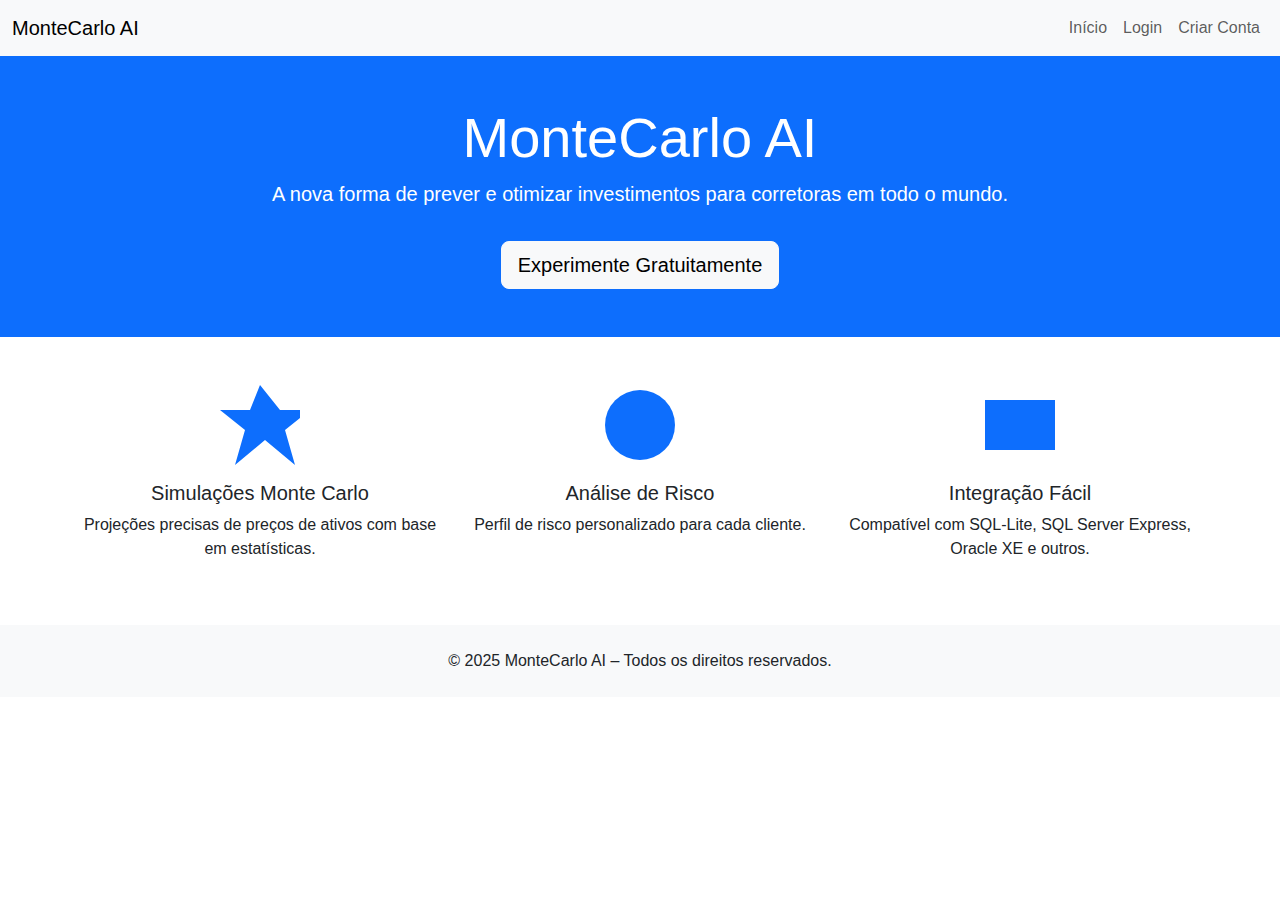
<file: static/index.html>
<!DOCTYPE html>
<html lang="pt-BR">
<head>
  <meta charset="UTF-8">
  <meta name="viewport" content="width=device-width, initial-scale=1">
  <title>MonteCarlo AI</title>
  <!-- Bootstrap 5 CSS -->
  <link href="https://cdn.jsdelivr.net/npm/bootstrap@5.4.0/dist/css/bootstrap.min.css" rel="stylesheet">
  <link rel="stylesheet" href="css/style.css">
</head>
<body>
  <!-- Navbar -->
  <nav class="navbar navbar-expand-lg navbar-light bg-light">
    <div class="container-fluid">
      <a class="navbar-brand" href="index.html">MonteCarlo AI</a>
      <button class="navbar-toggler" type="button" data-bs-toggle="collapse" data-bs-target="#navmenu">
        <span class="navbar-toggler-icon"></span>
      </button>
      <div class="collapse navbar-collapse" id="navmenu">
        <ul class="navbar-nav ms-auto">
          <li class="nav-item"><a class="nav-link" href="index.html">Início</a></li>
          <li class="nav-item"><a class="nav-link" href="login.html">Login</a></li>
          <li class="nav-item"><a class="nav-link" href="signup.html">Criar Conta</a></li>
        </ul>
      </div>
    </div>
  </nav>

  <!-- Hero Section -->
  <header class="bg-primary text-white text-center py-5">
    <div class="container">
      <h1 class="display-4">MonteCarlo AI</h1>
      <p class="lead">A nova forma de prever e otimizar investimentos para corretoras em todo o mundo.</p>
      <a href="signup.html" class="btn btn-lg btn-light mt-3">Experimente Gratuitamente</a>
    </div>
  </header>

  <!-- Features -->
  <section class="py-5">
    <div class="container">
      <div class="row g-4">
        <div class="col-md-4 text-center">
          <!-- Ilustração simples em SVG -->
          <svg width="80" height="80" fill="#0d6efd" class="mb-3" viewBox="0 0 16 16">
            <path d="M8 0L6 5H0l5 4-2 7 6-5 6 5-2-7 5-4h-6L8 0z"/>
          </svg>
          <h5>Simulações Monte Carlo</h5>
          <p>Projeções precisas de preços de ativos com base em estatísticas.</p>
        </div>
        <div class="col-md-4 text-center">
          <svg width="80" height="80" fill="#0d6efd" class="mb-3" viewBox="0 0 16 16">
            <circle cx="8" cy="8" r="7"/>
          </svg>
          <h5>Análise de Risco</h5>
          <p>Perfil de risco personalizado para cada cliente.</p>
        </div>
        <div class="col-md-4 text-center">
          <svg width="80" height="80" fill="#0d6efd" class="mb-3" viewBox="0 0 16 16">
            <rect width="14" height="10" x="1" y="3"/>
          </svg>
          <h5>Integração Fácil</h5>
          <p>Compatível com SQL-Lite, SQL Server Express, Oracle XE e outros.</p>
        </div>
      </div>
    </div>
  </section>

  <!-- Footer -->
  <footer class="bg-light text-center py-4">
    <p class="mb-0">© 2025 MonteCarlo AI – Todos os direitos reservados.</p>
  </footer>

  <!-- Bootstrap 5 JS -->
  <script src="https://cdn.jsdelivr.net/npm/bootstrap@5.4.0/dist/js/bootstrap.bundle.min.js"></script>
</body>
</html>
</file>
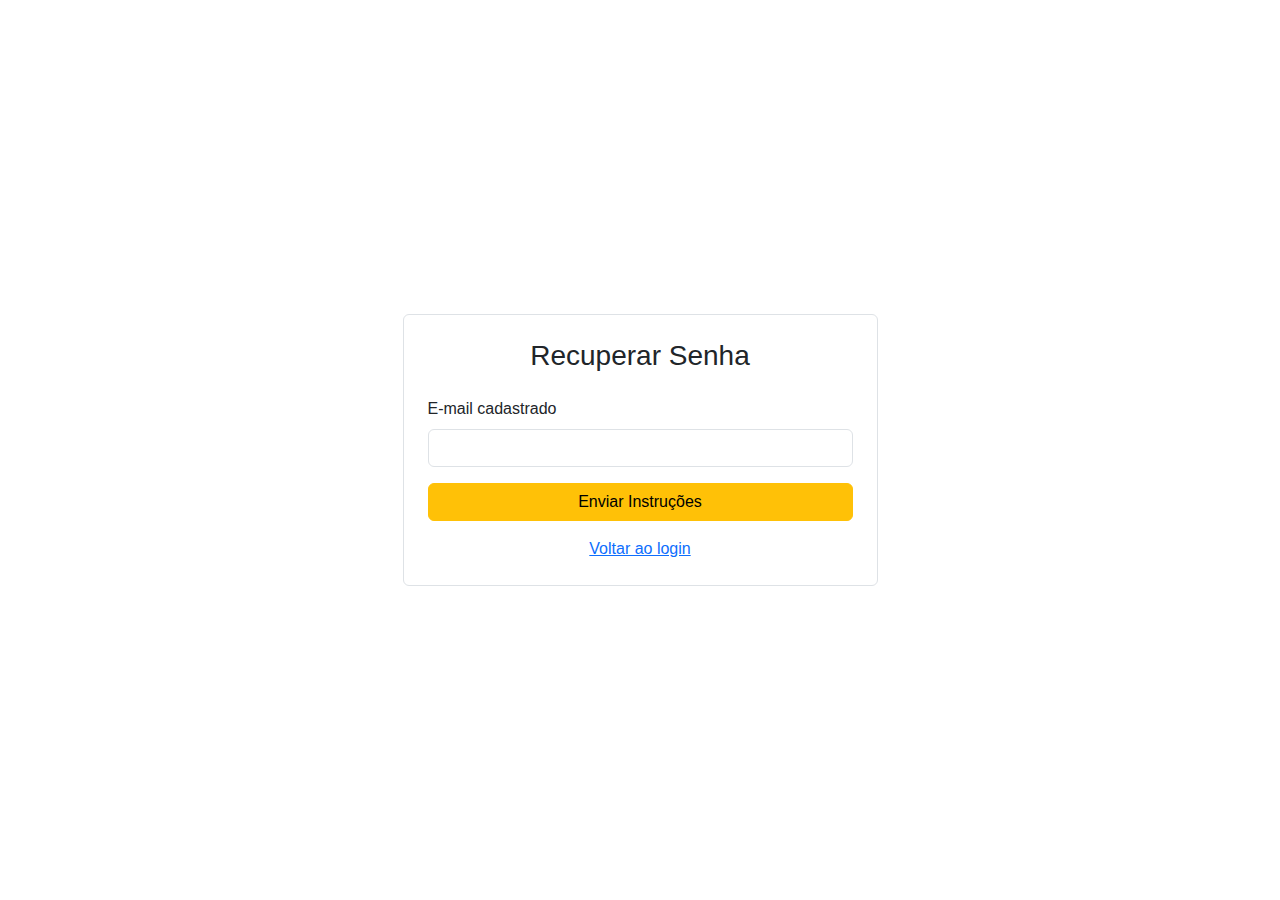
<file: static/forgot.html>
<!DOCTYPE html>
<html lang="pt-BR">
<head>
  <meta charset="UTF-8"><meta name="viewport" content="width=device-width, initial-scale=1">
  <title>Esqueci Minha Senha – MonteCarlo AI</title>
  <link href="https://cdn.jsdelivr.net/npm/bootstrap@5.4.0/dist/css/bootstrap.min.css" rel="stylesheet">
  <link rel="stylesheet" href="css/style.css">
</head>
<body class="d-flex align-items-center" style="min-height:100vh">
  <div class="container">
    <div class="row justify-content-center">
      <div class="col-md-5 p-4 border rounded bg-white">
        <h3 class="text-center mb-4">Recuperar Senha</h3>
        <form id="forgotForm">
          <div class="mb-3">
            <label for="email" class="form-label">E-mail cadastrado</label>
            <input type="email" class="form-control" id="email" required>
          </div>
          <div class="d-grid">
            <button type="submit" class="btn btn-warning">Enviar Instruções</button>
          </div>
        </form>
        <div class="mt-3 text-center">
          <a href="login.html">Voltar ao login</a>
        </div>
      </div>
    </div>
  </div>
  <script src="js/auth.js"></script>
  <script src="https://cdn.jsdelivr.net/npm/bootstrap@5.4.0/dist/js/bootstrap.bundle.min.js"></script>
</body>
</html>
</file>
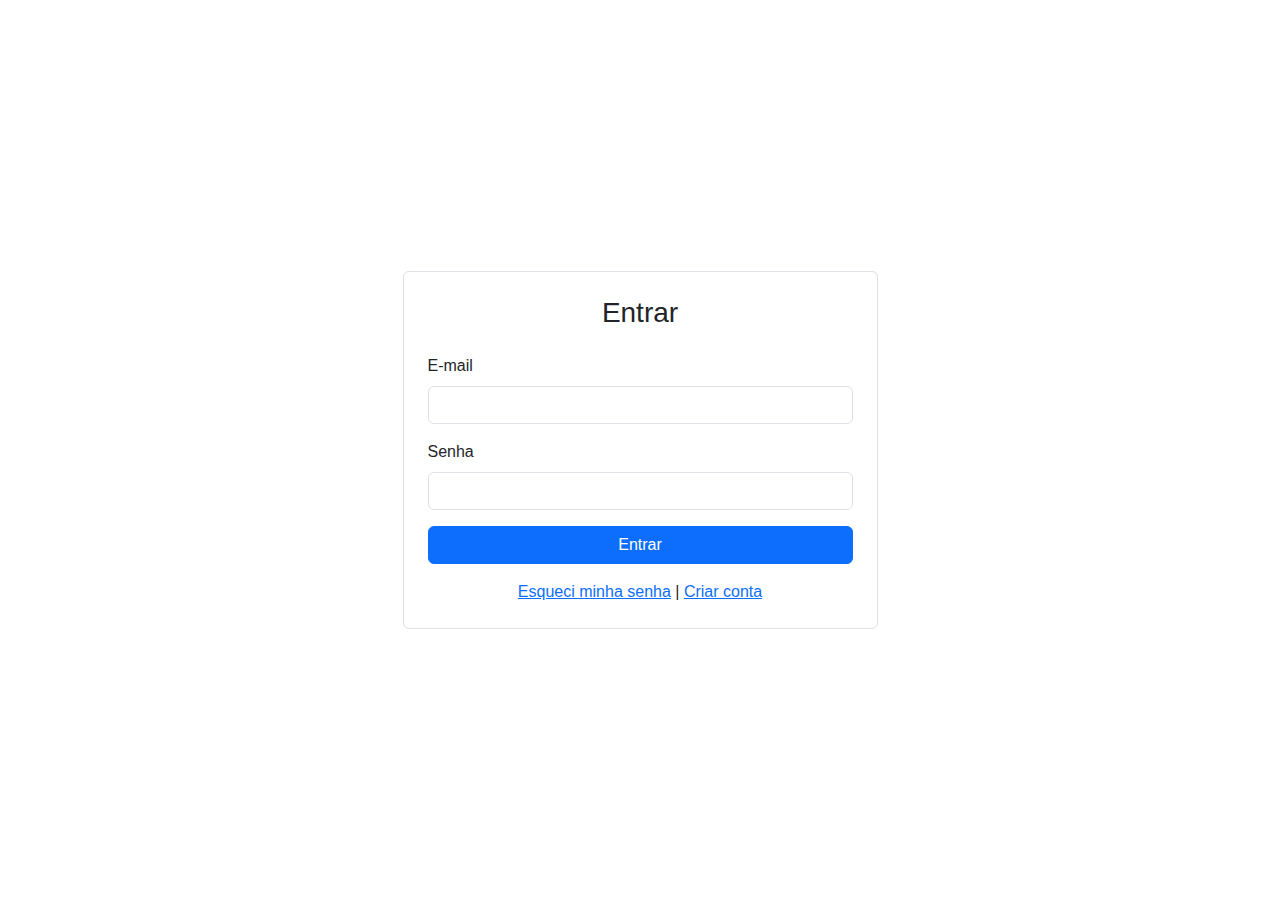
<file: static/login.html>
<!DOCTYPE html>
<html lang="pt-BR">
<head>
  <meta charset="UTF-8"><meta name="viewport" content="width=device-width, initial-scale=1">
  <title>Login – MonteCarlo AI</title>
  <link href="https://cdn.jsdelivr.net/npm/bootstrap@5.4.0/dist/css/bootstrap.min.css" rel="stylesheet">
  <link rel="stylesheet" href="css/style.css">
</head>
<body class="d-flex align-items-center" style="min-height:100vh">
  <div class="container">
    <div class="row justify-content-center">
      <div class="col-md-5 p-4 border rounded bg-white">
        <h3 class="text-center mb-4">Entrar</h3>
        <form id="loginForm">
          <div class="mb-3">
            <label for="email" class="form-label">E-mail</label>
            <input type="email" class="form-control" id="email" required>
          </div>
          <div class="mb-3">
            <label for="password" class="form-label">Senha</label>
            <input type="password" class="form-control" id="password" required>
          </div>
          <div class="d-grid">
            <button type="submit" class="btn btn-primary">Entrar</button>
          </div>
        </form>
        <div class="mt-3 text-center">
          <a href="forgot.html">Esqueci minha senha</a> |
          <a href="signup.html">Criar conta</a>
        </div>
      </div>
    </div>
  </div>
  <script src="js/auth.js"></script>
  <script src="https://cdn.jsdelivr.net/npm/bootstrap@5.4.0/dist/js/bootstrap.bundle.min.js"></script>
</body>
</html>
</file>
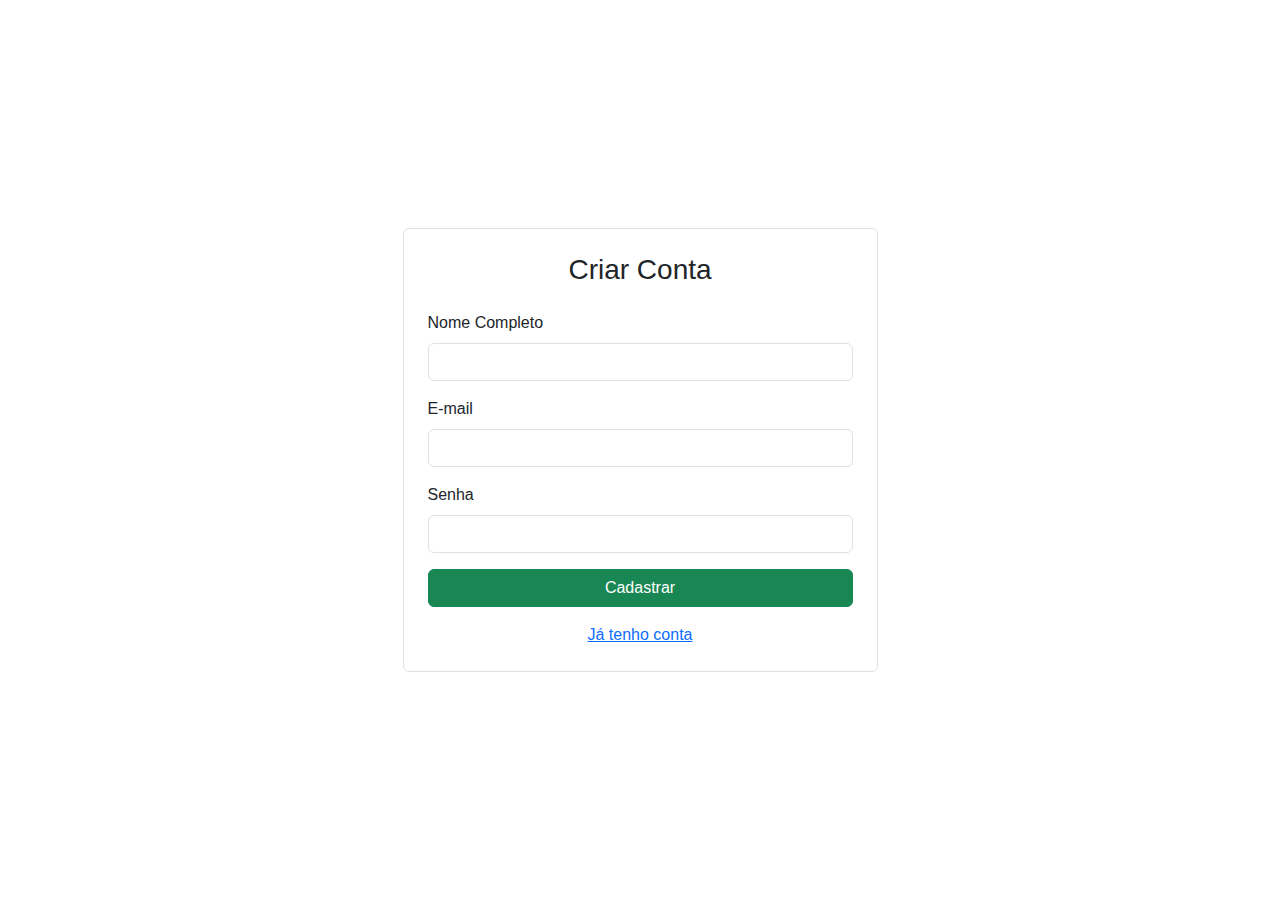
<file: static/signup.html>
<!DOCTYPE html>
<html lang="pt-BR">
<head>
  <meta charset="UTF-8"><meta name="viewport" content="width=device-width, initial-scale=1">
  <title>Criar Conta – MonteCarlo AI</title>
  <link href="https://cdn.jsdelivr.net/npm/bootstrap@5.4.0/dist/css/bootstrap.min.css" rel="stylesheet">
  <link rel="stylesheet" href="css/style.css">
</head>
<body class="d-flex align-items-center" style="min-height:100vh">
  <div class="container">
    <div class="row justify-content-center">
      <div class="col-md-5 p-4 border rounded bg-white">
        <h3 class="text-center mb-4">Criar Conta</h3>
        <form id="signupForm">
          <div class="mb-3">
            <label class="form-label">Nome Completo</label>
            <input type="text" class="form-control" id="name" required>
          </div>
          <div class="mb-3">
            <label class="form-label">E-mail</label>
            <input type="email" class="form-control" id="email" required>
          </div>
          <div class="mb-3">
            <label class="form-label">Senha</label>
            <input type="password" class="form-control" id="password" required>
          </div>
          <div class="d-grid">
            <button type="submit" class="btn btn-success">Cadastrar</button>
          </div>
        </form>
        <div class="mt-3 text-center">
          <a href="login.html">Já tenho conta</a>
        </div>
      </div>
    </div>
  </div>
  <script src="js/auth.js"></script>
  <script src="https://cdn.jsdelivr.net/npm/bootstrap@5.4.0/dist/js/bootstrap.bundle.min.js"></script>
</body>
</html>
</file>
<file: static/css/style.css>
body { font-family: Arial; }
</file>
